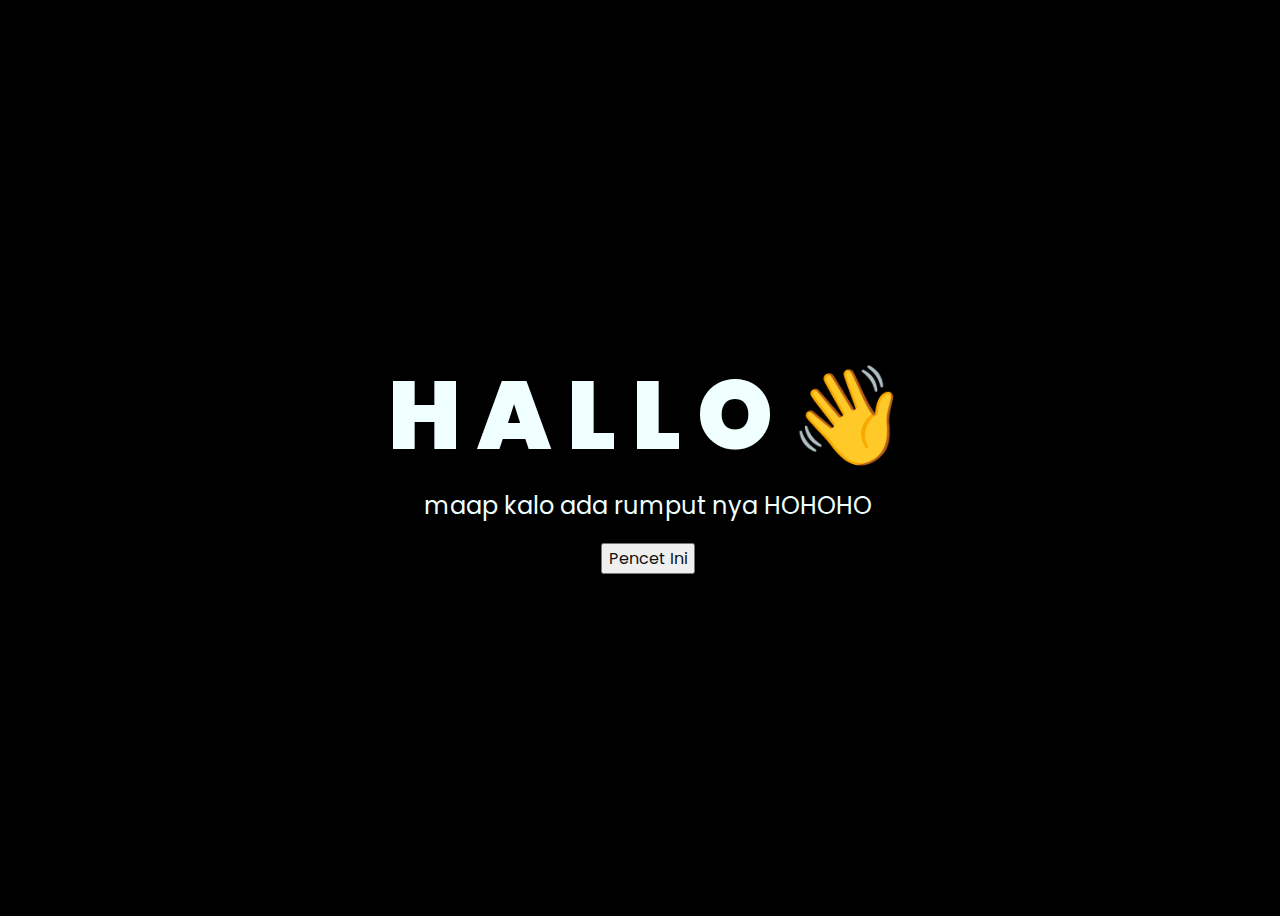
<file: index.html>
<!DOCTYPE html>
<html lang="en">
<head>
    <meta charset="UTF-8">
    <meta http-equiv="X-UA-Compatible" content="IE=edge">
    <meta name="viewport" content="width=device-width, initial-scale=1.0">
    <link rel="stylesheet" href="css/style.css">
    <link rel="icon" href="img/flowers.png" type="image/x-icon">
    <title>-nopal</title>
</head>
<body>
    <div class="greetings">
    <!-- silahkan menambah kata sesuai keinginan dengan <span>text...</span -->
        <span>H</span>
        <span>A</span>
        <span>L</span>
        <span>L</span>
        <span>O</span>
        <span>👋</span>
    </div>
    <div class="description">
        <span>maap kalo ada rumput nya HOHOHO</span>
    </div>
    <div class="button">
        <button>
            <a href="flower.html">Pencet Ini</a>
        </button>
    </div>
</body>
</html>
</file>
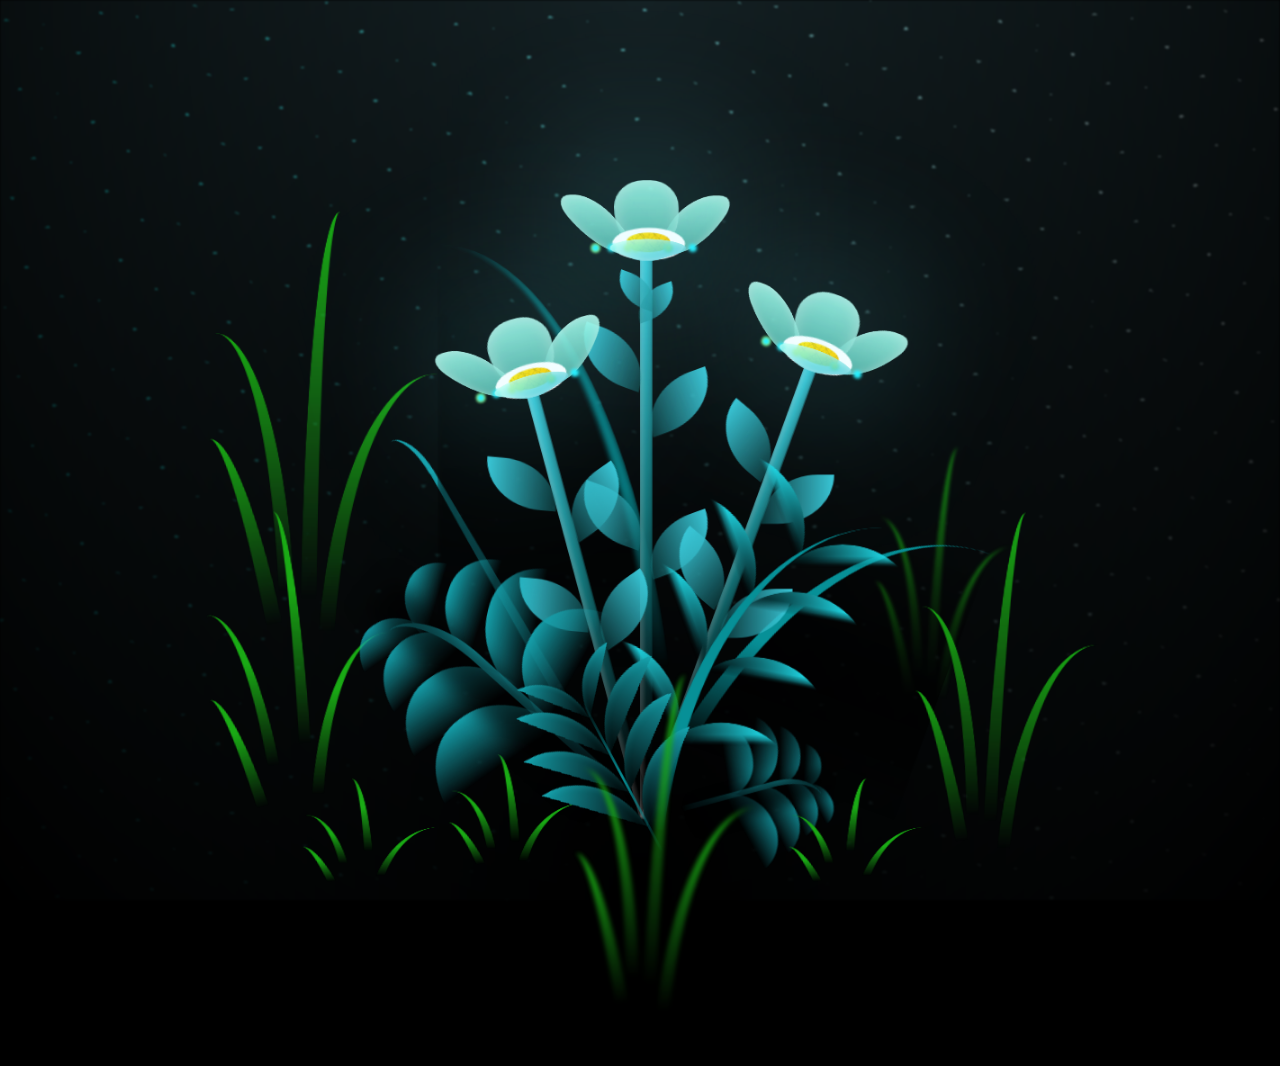
<file: flower.html>
<!DOCTYPE html>
<html lang="en">
  <head>
    <meta charset="UTF-8" />
    <meta http-equiv="X-UA-Compatible" content="IE=edge" />
    <meta name="viewport" content="width=device-width, initial-scale=1.0" />
    <link rel="stylesheet" href="css/main.css" />
    <link rel="icon" href="img/flowers.png" type="image/x-icon" />
    <title>😾</title>
  </head>
  <body>
    <audio autoplay>
      <source src="img/audio1.mp3" type="audio/mp3" />
    </audio>
  </body>
  <body class="container">
    <!-- Pembuat code: https://codepen.io/mdusmanansari/pen/BamepLe -->
    <div class="night"></div>
    <div class="flowers">
      <div class="flower flower--1">
        <div class="flower__leafs flower__leafs--1">
          <div class="flower__leaf flower__leaf--1"></div>
          <div class="flower__leaf flower__leaf--2"></div>
          <div class="flower__leaf flower__leaf--3"></div>
          <div class="flower__leaf flower__leaf--4"></div>
          <div class="flower__white-circle"></div>

          <div class="flower__light flower__light--1"></div>
          <div class="flower__light flower__light--2"></div>
          <div class="flower__light flower__light--3"></div>
          <div class="flower__light flower__light--4"></div>
          <div class="flower__light flower__light--5"></div>
          <div class="flower__light flower__light--6"></div>
          <div class="flower__light flower__light--7"></div>
          <div class="flower__light flower__light--8"></div>
        </div>
        <div class="flower__line">
          <div class="flower__line__leaf flower__line__leaf--1"></div>
          <div class="flower__line__leaf flower__line__leaf--2"></div>
          <div class="flower__line__leaf flower__line__leaf--3"></div>
          <div class="flower__line__leaf flower__line__leaf--4"></div>
          <div class="flower__line__leaf flower__line__leaf--5"></div>
          <div class="flower__line__leaf flower__line__leaf--6"></div>
        </div>
      </div>

      <div class="flower flower--2">
        <div class="flower__leafs flower__leafs--2">
          <div class="flower__leaf flower__leaf--1"></div>
          <div class="flower__leaf flower__leaf--2"></div>
          <div class="flower__leaf flower__leaf--3"></div>
          <div class="flower__leaf flower__leaf--4"></div>
          <div class="flower__white-circle"></div>

          <div class="flower__light flower__light--1"></div>
          <div class="flower__light flower__light--2"></div>
          <div class="flower__light flower__light--3"></div>
          <div class="flower__light flower__light--4"></div>
          <div class="flower__light flower__light--5"></div>
          <div class="flower__light flower__light--6"></div>
          <div class="flower__light flower__light--7"></div>
          <div class="flower__light flower__light--8"></div>
        </div>
        <div class="flower__line">
          <div class="flower__line__leaf flower__line__leaf--1"></div>
          <div class="flower__line__leaf flower__line__leaf--2"></div>
          <div class="flower__line__leaf flower__line__leaf--3"></div>
          <div class="flower__line__leaf flower__line__leaf--4"></div>
        </div>
      </div>

      <div class="flower flower--3">
        <div class="flower__leafs flower__leafs--3">
          <div class="flower__leaf flower__leaf--1"></div>
          <div class="flower__leaf flower__leaf--2"></div>
          <div class="flower__leaf flower__leaf--3"></div>
          <div class="flower__leaf flower__leaf--4"></div>
          <div class="flower__white-circle"></div>

          <div class="flower__light flower__light--1"></div>
          <div class="flower__light flower__light--2"></div>
          <div class="flower__light flower__light--3"></div>
          <div class="flower__light flower__light--4"></div>
          <div class="flower__light flower__light--5"></div>
          <div class="flower__light flower__light--6"></div>
          <div class="flower__light flower__light--7"></div>
          <div class="flower__light flower__light--8"></div>
        </div>
        <div class="flower__line">
          <div class="flower__line__leaf flower__line__leaf--1"></div>
          <div class="flower__line__leaf flower__line__leaf--2"></div>
          <div class="flower__line__leaf flower__line__leaf--3"></div>
          <div class="flower__line__leaf flower__line__leaf--4"></div>
        </div>
      </div>

      <div class="grow-ans" style="--d: 1.2s">
        <div class="flower__g-long">
          <div class="flower__g-long__top"></div>
          <div class="flower__g-long__bottom"></div>
        </div>
      </div>

      <div class="growing-grass">
        <div class="flower__grass flower__grass--1">
          <div class="flower__grass--top"></div>
          <div class="flower__grass--bottom"></div>
          <div class="flower__grass__leaf flower__grass__leaf--1"></div>
          <div class="flower__grass__leaf flower__grass__leaf--2"></div>
          <div class="flower__grass__leaf flower__grass__leaf--3"></div>
          <div class="flower__grass__leaf flower__grass__leaf--4"></div>
          <div class="flower__grass__leaf flower__grass__leaf--5"></div>
          <div class="flower__grass__leaf flower__grass__leaf--6"></div>
          <div class="flower__grass__leaf flower__grass__leaf--7"></div>
          <div class="flower__grass__leaf flower__grass__leaf--8"></div>
          <div class="flower__grass__overlay"></div>
        </div>
      </div>

      <div class="growing-grass">
        <div class="flower__grass flower__grass--2">
          <div class="flower__grass--top"></div>
          <div class="flower__grass--bottom"></div>
          <div class="flower__grass__leaf flower__grass__leaf--1"></div>
          <div class="flower__grass__leaf flower__grass__leaf--2"></div>
          <div class="flower__grass__leaf flower__grass__leaf--3"></div>
          <div class="flower__grass__leaf flower__grass__leaf--4"></div>
          <div class="flower__grass__leaf flower__grass__leaf--5"></div>
          <div class="flower__grass__leaf flower__grass__leaf--6"></div>
          <div class="flower__grass__leaf flower__grass__leaf--7"></div>
          <div class="flower__grass__leaf flower__grass__leaf--8"></div>
          <div class="flower__grass__overlay"></div>
        </div>
      </div>

      <div class="grow-ans" style="--d: 2.4s">
        <div class="flower__g-right flower__g-right--1">
          <div class="leaf"></div>
        </div>
      </div>

      <div class="grow-ans" style="--d: 2.8s">
        <div class="flower__g-right flower__g-right--2">
          <div class="leaf"></div>
        </div>
      </div>

      <div class="grow-ans" style="--d: 2.8s">
        <div class="flower__g-front">
          <div
            class="flower__g-front__leaf-wrapper flower__g-front__leaf-wrapper--1"
          >
            <div class="flower__g-front__leaf"></div>
          </div>
          <div
            class="flower__g-front__leaf-wrapper flower__g-front__leaf-wrapper--2"
          >
            <div class="flower__g-front__leaf"></div>
          </div>
          <div
            class="flower__g-front__leaf-wrapper flower__g-front__leaf-wrapper--3"
          >
            <div class="flower__g-front__leaf"></div>
          </div>
          <div
            class="flower__g-front__leaf-wrapper flower__g-front__leaf-wrapper--4"
          >
            <div class="flower__g-front__leaf"></div>
          </div>
          <div
            class="flower__g-front__leaf-wrapper flower__g-front__leaf-wrapper--5"
          >
            <div class="flower__g-front__leaf"></div>
          </div>
          <div
            class="flower__g-front__leaf-wrapper flower__g-front__leaf-wrapper--6"
          >
            <div class="flower__g-front__leaf"></div>
          </div>
          <div
            class="flower__g-front__leaf-wrapper flower__g-front__leaf-wrapper--7"
          >
            <div class="flower__g-front__leaf"></div>
          </div>
          <div
            class="flower__g-front__leaf-wrapper flower__g-front__leaf-wrapper--8"
          >
            <div class="flower__g-front__leaf"></div>
          </div>
          <div class="flower__g-front__line"></div>
        </div>
      </div>

      <div class="grow-ans" style="--d: 3.2s">
        <div class="flower__g-fr">
          <div class="leaf"></div>
          <div class="flower__g-fr__leaf flower__g-fr__leaf--1"></div>
          <div class="flower__g-fr__leaf flower__g-fr__leaf--2"></div>
          <div class="flower__g-fr__leaf flower__g-fr__leaf--3"></div>
          <div class="flower__g-fr__leaf flower__g-fr__leaf--4"></div>
          <div class="flower__g-fr__leaf flower__g-fr__leaf--5"></div>
          <div class="flower__g-fr__leaf flower__g-fr__leaf--6"></div>
          <div class="flower__g-fr__leaf flower__g-fr__leaf--7"></div>
          <div class="flower__g-fr__leaf flower__g-fr__leaf--8"></div>
        </div>
      </div>

      <div class="long-g long-g--0">
        <div class="grow-ans" style="--d: 3s">
          <div class="leaf leaf--0"></div>
        </div>
        <div class="grow-ans" style="--d: 2.2s">
          <div class="leaf leaf--1"></div>
        </div>
        <div class="grow-ans" style="--d: 3.4s">
          <div class="leaf leaf--2"></div>
        </div>
        <div class="grow-ans" style="--d: 3.6s">
          <div class="leaf leaf--3"></div>
        </div>
      </div>

      <div class="long-g long-g--1">
        <div class="grow-ans" style="--d: 3.6s">
          <div class="leaf leaf--0"></div>
        </div>
        <div class="grow-ans" style="--d: 3.8s">
          <div class="leaf leaf--1"></div>
        </div>
        <div class="grow-ans" style="--d: 4s">
          <div class="leaf leaf--2"></div>
        </div>
        <div class="grow-ans" style="--d: 4.2s">
          <div class="leaf leaf--3"></div>
        </div>
      </div>

      <div class="long-g long-g--2">
        <div class="grow-ans" style="--d: 4s">
          <div class="leaf leaf--0"></div>
        </div>
        <div class="grow-ans" style="--d: 4.2s">
          <div class="leaf leaf--1"></div>
        </div>
        <div class="grow-ans" style="--d: 4.4s">
          <div class="leaf leaf--2"></div>
        </div>
        <div class="grow-ans" style="--d: 4.6s">
          <div class="leaf leaf--3"></div>
        </div>
      </div>

      <div class="long-g long-g--3">
        <div class="grow-ans" style="--d: 4s">
          <div class="leaf leaf--0"></div>
        </div>
        <div class="grow-ans" style="--d: 4.2s">
          <div class="leaf leaf--1"></div>
        </div>
        <div class="grow-ans" style="--d: 3s">
          <div class="leaf leaf--2"></div>
        </div>
        <div class="grow-ans" style="--d: 3.6s">
          <div class="leaf leaf--3"></div>
        </div>
      </div>

      <div class="long-g long-g--4">
        <div class="grow-ans" style="--d: 4s">
          <div class="leaf leaf--0"></div>
        </div>
        <div class="grow-ans" style="--d: 4.2s">
          <div class="leaf leaf--1"></div>
        </div>
        <div class="grow-ans" style="--d: 3s">
          <div class="leaf leaf--2"></div>
        </div>
        <div class="grow-ans" style="--d: 3.6s">
          <div class="leaf leaf--3"></div>
        </div>
      </div>

      <div class="long-g long-g--5">
        <div class="grow-ans" style="--d: 4s">
          <div class="leaf leaf--0"></div>
        </div>
        <div class="grow-ans" style="--d: 4.2s">
          <div class="leaf leaf--1"></div>
        </div>
        <div class="grow-ans" style="--d: 3s">
          <div class="leaf leaf--2"></div>
        </div>
        <div class="grow-ans" style="--d: 3.6s">
          <div class="leaf leaf--3"></div>
        </div>
      </div>

      <div class="long-g long-g--6">
        <div class="grow-ans" style="--d: 4.2s">
          <div class="leaf leaf--0"></div>
        </div>
        <div class="grow-ans" style="--d: 4.4s">
          <div class="leaf leaf--1"></div>
        </div>
        <div class="grow-ans" style="--d: 4.6s">
          <div class="leaf leaf--2"></div>
        </div>
        <div class="grow-ans" style="--d: 4.8s">
          <div class="leaf leaf--3"></div>
        </div>
      </div>

      <div class="long-g long-g--7">
        <div class="grow-ans" style="--d: 3s">
          <div class="leaf leaf--0"></div>
        </div>
        <div class="grow-ans" style="--d: 3.2s">
          <div class="leaf leaf--1"></div>
        </div>
        <div class="grow-ans" style="--d: 3.5s">
          <div class="leaf leaf--2"></div>
        </div>
        <div class="grow-ans" style="--d: 3.6s">
          <div class="leaf leaf--3"></div>
        </div>
      </div>
    </div>
    <script src="main.js"></script>
  </body>
</html>
</file>
<file: css/style.css>
@import url('https://fonts.googleapis.com/css2?family=Poppins:ital,wght@0,500;1,900&display=swap');
*{
    font-family: 'Poppins',cursive;
}
body{
    color: azure;
    width: 100%;
    height: 100vh;
    display: flex;
    flex-direction: column;
    align-items: center;
    justify-content: center;
    background-color: black;
}
.greetings{
    font-size: 6rem;
    font-weight: 900;
}
.greetings > span{
    animation: glow 2.5s ease-in-out infinite;
}
@keyframes glow{
    0%, 100%{
        color: #fff;
        text-shadow: 0 0 12px #39c6d6, 0 0 50px #39c6d6, 0 0 100px #39c6d6;
    }
    10%, 90%{
        color: #111;
        text-shadow: none;
    }
}
.greetings > span:nth-child(2){
    animation-delay: .2s ;
}
.greetings > span:nth-child(3){
    animation-delay: .4s ;
}
.greetings > span:nth-child(4){
    animation-delay: .6s;
}
.greetings > span:nth-child(5){
    animation-delay: .8s;
}

.description{
    font-size: 1.5rem;
    margin-bottom: 20px;
}

.button {
    border-radius: 60%;
}


.button a{
    text-decoration: none;
    font-size: 1rem;
    color: #111;
}

@media screen and (max-width:574px){
    .greetings{
        display: block;
        font-size: 3rem;
        font-weight: 500;
        text-align: center;
    }
    .description{
        font-size: 1rem;
    }
    
    .button a{
        font-size: .5rem;
    }
}
</file>
<file: css/main.css>
*,
*::after,
*::before {
  padding: 0;
  margin: 0;
  box-sizing: border-box;
}

:root {
  --dark-color: #000;
}

body {
  display: flex;
  align-items: flex-end;
  justify-content: center;
  min-height: 100vh;
  background-color: var(--dark-color);
  overflow: hidden;
  perspective: 1000px;
}

.night {
  position: fixed;
  left: 50%;
  top: 0;
  transform: translateX(-50%);
  width: 100%;
  height: 100%;
  filter: blur(0.1vmin);
  background-image: radial-gradient(ellipse at top, transparent 0%, var(--dark-color)), radial-gradient(ellipse at bottom, var(--dark-color), rgba(145, 233, 255, 0.2)), repeating-linear-gradient(220deg, rgb(0, 0, 0) 0px, rgb(0, 0, 0) 19px, transparent 19px, transparent 22px), repeating-linear-gradient(189deg, rgb(0, 0, 0) 0px, rgb(0, 0, 0) 19px, transparent 19px, transparent 22px), repeating-linear-gradient(148deg, rgb(0, 0, 0) 0px, rgb(0, 0, 0) 19px, transparent 19px, transparent 22px), linear-gradient(90deg, rgb(0, 255, 250), rgb(240, 240, 240));
}

.flowers {
  position: relative;
  transform: scale(0.9);
}

.flower {
  position: absolute;
  bottom: 10vmin;
  transform-origin: bottom center;
  z-index: 10;
  --fl-speed: 0.8s;
}
.flower--1 {
  -webkit-animation: moving-flower-1 4s linear infinite;
          animation: moving-flower-1 4s linear infinite;
}
.flower--1 .flower__line {
  height: 70vmin;
  -webkit-animation-delay: 0.3s;
          animation-delay: 0.3s;
}
.flower--1 .flower__line__leaf--1 {
  -webkit-animation: blooming-leaf-right var(--fl-speed) 1.6s backwards;
          animation: blooming-leaf-right var(--fl-speed) 1.6s backwards;
}
.flower--1 .flower__line__leaf--2 {
  -webkit-animation: blooming-leaf-right var(--fl-speed) 1.4s backwards;
          animation: blooming-leaf-right var(--fl-speed) 1.4s backwards;
}
.flower--1 .flower__line__leaf--3 {
  -webkit-animation: blooming-leaf-left var(--fl-speed) 1.2s backwards;
          animation: blooming-leaf-left var(--fl-speed) 1.2s backwards;
}
.flower--1 .flower__line__leaf--4 {
  -webkit-animation: blooming-leaf-left var(--fl-speed) 1s backwards;
          animation: blooming-leaf-left var(--fl-speed) 1s backwards;
}
.flower--1 .flower__line__leaf--5 {
  -webkit-animation: blooming-leaf-right var(--fl-speed) 1.8s backwards;
          animation: blooming-leaf-right var(--fl-speed) 1.8s backwards;
}
.flower--1 .flower__line__leaf--6 {
  -webkit-animation: blooming-leaf-left var(--fl-speed) 2s backwards;
          animation: blooming-leaf-left var(--fl-speed) 2s backwards;
}
.flower--2 {
  left: 50%;
  transform: rotate(20deg);
  -webkit-animation: moving-flower-2 4s linear infinite;
          animation: moving-flower-2 4s linear infinite;
}
.flower--2 .flower__line {
  height: 60vmin;
  -webkit-animation-delay: 0.6s;
          animation-delay: 0.6s;
}
.flower--2 .flower__line__leaf--1 {
  -webkit-animation: blooming-leaf-right var(--fl-speed) 1.9s backwards;
          animation: blooming-leaf-right var(--fl-speed) 1.9s backwards;
}
.flower--2 .flower__line__leaf--2 {
  -webkit-animation: blooming-leaf-right var(--fl-speed) 1.7s backwards;
          animation: blooming-leaf-right var(--fl-speed) 1.7s backwards;
}
.flower--2 .flower__line__leaf--3 {
  -webkit-animation: blooming-leaf-left var(--fl-speed) 1.5s backwards;
          animation: blooming-leaf-left var(--fl-speed) 1.5s backwards;
}
.flower--2 .flower__line__leaf--4 {
  -webkit-animation: blooming-leaf-left var(--fl-speed) 1.3s backwards;
          animation: blooming-leaf-left var(--fl-speed) 1.3s backwards;
}
.flower--3 {
  left: 50%;
  transform: rotate(-15deg);
  -webkit-animation: moving-flower-3 4s linear infinite;
          animation: moving-flower-3 4s linear infinite;
}
.flower--3 .flower__line {
  -webkit-animation-delay: 0.9s;
          animation-delay: 0.9s;
}
.flower--3 .flower__line__leaf--1 {
  -webkit-animation: blooming-leaf-right var(--fl-speed) 2.5s backwards;
          animation: blooming-leaf-right var(--fl-speed) 2.5s backwards;
}
.flower--3 .flower__line__leaf--2 {
  -webkit-animation: blooming-leaf-right var(--fl-speed) 2.3s backwards;
          animation: blooming-leaf-right var(--fl-speed) 2.3s backwards;
}
.flower--3 .flower__line__leaf--3 {
  -webkit-animation: blooming-leaf-left var(--fl-speed) 2.1s backwards;
          animation: blooming-leaf-left var(--fl-speed) 2.1s backwards;
}
.flower--3 .flower__line__leaf--4 {
  -webkit-animation: blooming-leaf-left var(--fl-speed) 1.9s backwards;
          animation: blooming-leaf-left var(--fl-speed) 1.9s backwards;
}
.flower__leafs {
  position: relative;
  -webkit-animation: blooming-flower 2s backwards;
          animation: blooming-flower 2s backwards;
}
.flower__leafs--1 {
  -webkit-animation-delay: 1.1s;
          animation-delay: 1.1s;
}
.flower__leafs--2 {
  -webkit-animation-delay: 1.4s;
          animation-delay: 1.4s;
}
.flower__leafs--3 {
  -webkit-animation-delay: 1.7s;
          animation-delay: 1.7s;
}
.flower__leafs::after {
  content: "";
  position: absolute;
  left: 0;
  top: 0;
  transform: translate(-50%, -100%);
  width: 8vmin;
  height: 8vmin;
  background-color: #6bf0ff;
  filter: blur(10vmin);
}
.flower__leaf {
  position: absolute;
  bottom: 0;
  left: 50%;
  width: 8vmin;
  height: 11vmin;
  border-radius: 51% 49% 47% 53%/44% 45% 55% 69%;
  background-color: #a7ffee;
  background-image: linear-gradient(to top, #54b8aa, #a7ffee);
  transform-origin: bottom center;
  opacity: 0.9;
  box-shadow: inset 0 0 2vmin rgba(255, 255, 255, 0.5);
}
.flower__leaf--1 {
  transform: translate(-10%, 1%) rotateY(40deg) rotateX(-50deg);
}
.flower__leaf--2 {
  transform: translate(-50%, -4%) rotateX(40deg);
}
.flower__leaf--3 {
  transform: translate(-90%, 0%) rotateY(45deg) rotateX(50deg);
}
.flower__leaf--4 {
  width: 8vmin;
  height: 8vmin;
  transform-origin: bottom left;
  border-radius: 4vmin 10vmin 4vmin 4vmin;
  transform: translate(0%, 18%) rotateX(70deg) rotate(-43deg);
  background-image: linear-gradient(to top, #39c6d6, #a7ffee);
  z-index: 1;
  opacity: 0.8;
}
.flower__white-circle {
  position: absolute;
  left: -3.5vmin;
  top: -3vmin;
  width: 9vmin;
  height: 4vmin;
  border-radius: 50%;
  background-color: #fff;
}
.flower__white-circle::after {
  content: "";
  position: absolute;
  left: 50%;
  top: 45%;
  transform: translate(-50%, -50%);
  width: 60%;
  height: 60%;
  border-radius: inherit;
  background-image: repeating-linear-gradient(135deg, rgba(0, 0, 0, 0.03) 0px, rgba(0, 0, 0, 0.03) 1px, transparent 1px, transparent 12px), repeating-linear-gradient(45deg, rgba(0, 0, 0, 0.03) 0px, rgba(0, 0, 0, 0.03) 1px, transparent 1px, transparent 12px), repeating-linear-gradient(67.5deg, rgba(0, 0, 0, 0.03) 0px, rgba(0, 0, 0, 0.03) 1px, transparent 1px, transparent 12px), repeating-linear-gradient(135deg, rgba(0, 0, 0, 0.03) 0px, rgba(0, 0, 0, 0.03) 1px, transparent 1px, transparent 12px), repeating-linear-gradient(45deg, rgba(0, 0, 0, 0.03) 0px, rgba(0, 0, 0, 0.03) 1px, transparent 1px, transparent 12px), repeating-linear-gradient(112.5deg, rgba(0, 0, 0, 0.03) 0px, rgba(0, 0, 0, 0.03) 1px, transparent 1px, transparent 12px), repeating-linear-gradient(112.5deg, rgba(0, 0, 0, 0.03) 0px, rgba(0, 0, 0, 0.03) 1px, transparent 1px, transparent 12px), repeating-linear-gradient(45deg, rgba(0, 0, 0, 0.03) 0px, rgba(0, 0, 0, 0.03) 1px, transparent 1px, transparent 12px), repeating-linear-gradient(22.5deg, rgba(0, 0, 0, 0.03) 0px, rgba(0, 0, 0, 0.03) 1px, transparent 1px, transparent 12px), repeating-linear-gradient(45deg, rgba(0, 0, 0, 0.03) 0px, rgba(0, 0, 0, 0.03) 1px, transparent 1px, transparent 12px), repeating-linear-gradient(22.5deg, rgba(0, 0, 0, 0.03) 0px, rgba(0, 0, 0, 0.03) 1px, transparent 1px, transparent 12px), repeating-linear-gradient(135deg, rgba(0, 0, 0, 0.03) 0px, rgba(0, 0, 0, 0.03) 1px, transparent 1px, transparent 12px), repeating-linear-gradient(157.5deg, rgba(0, 0, 0, 0.03) 0px, rgba(0, 0, 0, 0.03) 1px, transparent 1px, transparent 12px), repeating-linear-gradient(67.5deg, rgba(0, 0, 0, 0.03) 0px, rgba(0, 0, 0, 0.03) 1px, transparent 1px, transparent 12px), repeating-linear-gradient(67.5deg, rgba(0, 0, 0, 0.03) 0px, rgba(0, 0, 0, 0.03) 1px, transparent 1px, transparent 12px), linear-gradient(90deg, rgb(255, 235, 18), rgb(255, 206, 0));
}
.flower__line {
  height: 55vmin;
  width: 1.5vmin;
  background-image: linear-gradient(to left, rgba(0, 0, 0, 0.2), transparent, rgba(255, 255, 255, 0.2)), linear-gradient(to top, transparent 10%, #14757a, #39c6d6);
  box-shadow: inset 0 0 2px rgba(0, 0, 0, 0.5);
  -webkit-animation: grow-flower-tree 4s backwards;
          animation: grow-flower-tree 4s backwards;
}
.flower__line__leaf {
  --w: 7vmin;
  --h: calc(var(--w) + 2vmin);
  position: absolute;
  top: 20%;
  left: 90%;
  width: var(--w);
  height: var(--h);
  border-top-right-radius: var(--h);
  border-bottom-left-radius: var(--h);
  background-image: linear-gradient(to top, rgba(20, 117, 122, 0.4), #39c6d6);
}
.flower__line__leaf--1 {
  transform: rotate(70deg) rotateY(30deg);
}
.flower__line__leaf--2 {
  top: 45%;
  transform: rotate(70deg) rotateY(30deg);
}
.flower__line__leaf--3, .flower__line__leaf--4, .flower__line__leaf--6 {
  border-top-right-radius: 0;
  border-bottom-left-radius: 0;
  border-top-left-radius: var(--h);
  border-bottom-right-radius: var(--h);
  left: -460%;
  top: 12%;
  transform: rotate(-70deg) rotateY(30deg);
}
.flower__line__leaf--4 {
  top: 40%;
}
.flower__line__leaf--5 {
  top: 0;
  transform-origin: left;
  transform: rotate(70deg) rotateY(30deg) scale(0.6);
}
.flower__line__leaf--6 {
  top: -2%;
  left: -450%;
  transform-origin: right;
  transform: rotate(-70deg) rotateY(30deg) scale(0.6);
}
.flower__light {
  position: absolute;
  bottom: 0vmin;
  width: 1vmin;
  height: 1vmin;
  background-color: rgb(255, 251, 0);
  border-radius: 50%;
  filter: blur(0.2vmin);
  -webkit-animation: light-ans 4s linear infinite backwards;
          animation: light-ans 4s linear infinite backwards;
}
.flower__light:nth-child(odd) {
  background-color: #23f0ff;
}
.flower__light--1 {
  left: -2vmin;
  -webkit-animation-delay: 1s;
          animation-delay: 1s;
}
.flower__light--2 {
  left: 3vmin;
  -webkit-animation-delay: 0.5s;
          animation-delay: 0.5s;
}
.flower__light--3 {
  left: -6vmin;
  -webkit-animation-delay: 0.3s;
          animation-delay: 0.3s;
}
.flower__light--4 {
  left: 6vmin;
  -webkit-animation-delay: 0.9s;
          animation-delay: 0.9s;
}
.flower__light--5 {
  left: -1vmin;
  -webkit-animation-delay: 1.5s;
          animation-delay: 1.5s;
}
.flower__light--6 {
  left: -4vmin;
  -webkit-animation-delay: 3s;
          animation-delay: 3s;
}
.flower__light--7 {
  left: 3vmin;
  -webkit-animation-delay: 2s;
          animation-delay: 2s;
}
.flower__light--8 {
  left: -6vmin;
  -webkit-animation-delay: 3.5s;
          animation-delay: 3.5s;
}
.flower__grass {
  --c: #159faa;
  --line-w: 1.5vmin;
  position: absolute;
  bottom: 12vmin;
  left: -7vmin;
  display: flex;
  flex-direction: column;
  align-items: flex-end;
  z-index: 20;
  transform-origin: bottom center;
  transform: rotate(-48deg) rotateY(40deg);
}
.flower__grass--1 {
  -webkit-animation: moving-grass 2s linear infinite;
          animation: moving-grass 2s linear infinite;
}
.flower__grass--2 {
  left: 2vmin;
  bottom: 10vmin;
  transform: scale(0.5) rotate(75deg) rotateX(10deg) rotateY(-200deg);
  opacity: 0.8;
  z-index: 0;
  -webkit-animation: moving-grass--2 1.5s linear infinite;
          animation: moving-grass--2 1.5s linear infinite;
}
.flower__grass--top {
  width: 7vmin;
  height: 10vmin;
  border-top-right-radius: 100%;
  border-right: var(--line-w) solid var(--c);
  transform-origin: bottom center;
  transform: rotate(-2deg);
}
.flower__grass--bottom {
  margin-top: -2px;
  width: var(--line-w);
  height: 25vmin;
  background-image: linear-gradient(to top, transparent, var(--c));
}
.flower__grass__leaf {
  --size: 10vmin;
  position: absolute;
  width: calc(var(--size) * 2.1);
  height: var(--size);
  border-top-left-radius: var(--size);
  border-top-right-radius: var(--size);
  background-image: linear-gradient(to top, transparent, transparent 30%, var(--c));
  z-index: 100;
}
.flower__grass__leaf--1 {
  top: -6%;
  left: 30%;
  --size: 6vmin;
  transform: rotate(-20deg);
  -webkit-animation: growing-grass-ans--1 2s 2.6s backwards;
          animation: growing-grass-ans--1 2s 2.6s backwards;
}
@-webkit-keyframes growing-grass-ans--1 {
  0% {
    transform-origin: bottom left;
    transform: rotate(-20deg) scale(0);
  }
}
@keyframes growing-grass-ans--1 {
  0% {
    transform-origin: bottom left;
    transform: rotate(-20deg) scale(0);
  }
}
.flower__grass__leaf--2 {
  top: -5%;
  left: -110%;
  --size: 6vmin;
  transform: rotate(10deg);
  -webkit-animation: growing-grass-ans--2 2s 2.4s linear backwards;
          animation: growing-grass-ans--2 2s 2.4s linear backwards;
}
@-webkit-keyframes growing-grass-ans--2 {
  0% {
    transform-origin: bottom right;
    transform: rotate(10deg) scale(0);
  }
}
@keyframes growing-grass-ans--2 {
  0% {
    transform-origin: bottom right;
    transform: rotate(10deg) scale(0);
  }
}
.flower__grass__leaf--3 {
  top: 5%;
  left: 60%;
  --size: 8vmin;
  transform: rotate(-18deg) rotateX(-20deg);
  -webkit-animation: growing-grass-ans--3 2s 2.2s linear backwards;
          animation: growing-grass-ans--3 2s 2.2s linear backwards;
}
@-webkit-keyframes growing-grass-ans--3 {
  0% {
    transform-origin: bottom left;
    transform: rotate(-18deg) rotateX(-20deg) scale(0);
  }
}
@keyframes growing-grass-ans--3 {
  0% {
    transform-origin: bottom left;
    transform: rotate(-18deg) rotateX(-20deg) scale(0);
  }
}
.flower__grass__leaf--4 {
  top: 6%;
  left: -135%;
  --size: 8vmin;
  transform: rotate(2deg);
  -webkit-animation: growing-grass-ans--4 2s 2s linear backwards;
          animation: growing-grass-ans--4 2s 2s linear backwards;
}
@-webkit-keyframes growing-grass-ans--4 {
  0% {
    transform-origin: bottom right;
    transform: rotate(2deg) scale(0);
  }
}
@keyframes growing-grass-ans--4 {
  0% {
    transform-origin: bottom right;
    transform: rotate(2deg) scale(0);
  }
}
.flower__grass__leaf--5 {
  top: 20%;
  left: 60%;
  --size: 10vmin;
  transform: rotate(-24deg) rotateX(-20deg);
  -webkit-animation: growing-grass-ans--5 2s 1.8s linear backwards;
          animation: growing-grass-ans--5 2s 1.8s linear backwards;
}
@-webkit-keyframes growing-grass-ans--5 {
  0% {
    transform-origin: bottom left;
    transform: rotate(-24deg) rotateX(-20deg) scale(0);
  }
}
@keyframes growing-grass-ans--5 {
  0% {
    transform-origin: bottom left;
    transform: rotate(-24deg) rotateX(-20deg) scale(0);
  }
}
.flower__grass__leaf--6 {
  top: 22%;
  left: -180%;
  --size: 10vmin;
  transform: rotate(10deg);
  -webkit-animation: growing-grass-ans--6 2s 1.6s linear backwards;
          animation: growing-grass-ans--6 2s 1.6s linear backwards;
}
@-webkit-keyframes growing-grass-ans--6 {
  0% {
    transform-origin: bottom right;
    transform: rotate(10deg) scale(0);
  }
}
@keyframes growing-grass-ans--6 {
  0% {
    transform-origin: bottom right;
    transform: rotate(10deg) scale(0);
  }
}
.flower__grass__leaf--7 {
  top: 39%;
  left: 70%;
  --size: 10vmin;
  transform: rotate(-10deg);
  -webkit-animation: growing-grass-ans--7 2s 1.4s linear backwards;
          animation: growing-grass-ans--7 2s 1.4s linear backwards;
}
@-webkit-keyframes growing-grass-ans--7 {
  0% {
    transform-origin: bottom left;
    transform: rotate(-10deg) scale(0);
  }
}
@keyframes growing-grass-ans--7 {
  0% {
    transform-origin: bottom left;
    transform: rotate(-10deg) scale(0);
  }
}
.flower__grass__leaf--8 {
  top: 40%;
  left: -215%;
  --size: 11vmin;
  transform: rotate(10deg);
  -webkit-animation: growing-grass-ans--8 2s 1.2s linear backwards;
          animation: growing-grass-ans--8 2s 1.2s linear backwards;
}
@-webkit-keyframes growing-grass-ans--8 {
  0% {
    transform-origin: bottom right;
    transform: rotate(10deg) scale(0);
  }
}
@keyframes growing-grass-ans--8 {
  0% {
    transform-origin: bottom right;
    transform: rotate(10deg) scale(0);
  }
}
.flower__grass__overlay {
  position: absolute;
  top: -10%;
  right: 0%;
  width: 100%;
  height: 100%;
  background-color: rgba(0, 0, 0, 0.6);
  filter: blur(1.5vmin);
  z-index: 100;
}
.flower__g-long {
  --w: 2vmin;
  --h: 6vmin;
  --c: #159faa;
  position: absolute;
  bottom: 10vmin;
  left: -3vmin;
  transform-origin: bottom center;
  transform: rotate(-30deg) rotateY(-20deg);
  display: flex;
  flex-direction: column;
  align-items: flex-end;
  -webkit-animation: flower-g-long-ans 3s linear infinite;
          animation: flower-g-long-ans 3s linear infinite;
}
@-webkit-keyframes flower-g-long-ans {
  0%, 100% {
    transform: rotate(-30deg) rotateY(-20deg);
  }
  50% {
    transform: rotate(-32deg) rotateY(-20deg);
  }
}
@keyframes flower-g-long-ans {
  0%, 100% {
    transform: rotate(-30deg) rotateY(-20deg);
  }
  50% {
    transform: rotate(-32deg) rotateY(-20deg);
  }
}
.flower__g-long__top {
  top: calc(var(--h) * -1);
  width: calc(var(--w) + 1vmin);
  height: var(--h);
  border-top-right-radius: 100%;
  border-right: 0.7vmin solid var(--c);
  transform: translate(-0.7vmin, 1vmin);
}
.flower__g-long__bottom {
  width: var(--w);
  height: 50vmin;
  transform-origin: bottom center;
  background-image: linear-gradient(to top, transparent 30%, var(--c));
  box-shadow: inset 0 0 2px rgba(0, 0, 0, 0.5);
  -webkit-clip-path: polygon(35% 0, 65% 1%, 100% 100%, 0% 100%);
          clip-path: polygon(35% 0, 65% 1%, 100% 100%, 0% 100%);
}
.flower__g-right {
  position: absolute;
  bottom: 6vmin;
  left: -2vmin;
  transform-origin: bottom left;
  transform: rotate(20deg);
}
.flower__g-right .leaf {
  width: 30vmin;
  height: 50vmin;
  border-top-left-radius: 100%;
  border-left: 2vmin solid #079097;
  background-image: linear-gradient(to bottom, transparent, var(--dark-color) 60%);
  -webkit-mask-image: linear-gradient(to top, transparent 30%, #079097 60%);
}
.flower__g-right--1 {
  -webkit-animation: flower-g-right-ans 2.5s linear infinite;
          animation: flower-g-right-ans 2.5s linear infinite;
}
.flower__g-right--2 {
  left: 5vmin;
  transform: rotateY(-180deg);
  -webkit-animation: flower-g-right-ans--2 3s linear infinite;
          animation: flower-g-right-ans--2 3s linear infinite;
}
.flower__g-right--2 .leaf {
  height: 75vmin;
  filter: blur(0.3vmin);
  opacity: 0.8;
}
@-webkit-keyframes flower-g-right-ans {
  0%, 100% {
    transform: rotate(20deg);
  }
  50% {
    transform: rotate(24deg) rotateX(-20deg);
  }
}
@keyframes flower-g-right-ans {
  0%, 100% {
    transform: rotate(20deg);
  }
  50% {
    transform: rotate(24deg) rotateX(-20deg);
  }
}
@-webkit-keyframes flower-g-right-ans--2 {
  0%, 100% {
    transform: rotateY(-180deg) rotate(0deg) rotateX(-20deg);
  }
  50% {
    transform: rotateY(-180deg) rotate(6deg) rotateX(-20deg);
  }
}
@keyframes flower-g-right-ans--2 {
  0%, 100% {
    transform: rotateY(-180deg) rotate(0deg) rotateX(-20deg);
  }
  50% {
    transform: rotateY(-180deg) rotate(6deg) rotateX(-20deg);
  }
}
.flower__g-front {
  position: absolute;
  bottom: 6vmin;
  left: 2.5vmin;
  z-index: 100;
  transform-origin: bottom center;
  transform: rotate(-28deg) rotateY(30deg) scale(1.04);
  -webkit-animation: flower__g-front-ans 2s linear infinite;
          animation: flower__g-front-ans 2s linear infinite;
}
@-webkit-keyframes flower__g-front-ans {
  0%, 100% {
    transform: rotate(-28deg) rotateY(30deg) scale(1.04);
  }
  50% {
    transform: rotate(-35deg) rotateY(40deg) scale(1.04);
  }
}
@keyframes flower__g-front-ans {
  0%, 100% {
    transform: rotate(-28deg) rotateY(30deg) scale(1.04);
  }
  50% {
    transform: rotate(-35deg) rotateY(40deg) scale(1.04);
  }
}
.flower__g-front__line {
  width: 0.3vmin;
  height: 20vmin;
  background-image: linear-gradient(to top, transparent, #079097, transparent 100%);
  position: relative;
}
.flower__g-front__leaf-wrapper {
  position: absolute;
  top: 0;
  left: 0;
  transform-origin: bottom left;
  transform: rotate(10deg);
}
.flower__g-front__leaf-wrapper:nth-child(even) {
  left: 0vmin;
  transform: rotateY(-180deg) rotate(5deg);
  -webkit-animation: flower__g-front__leaf-left-ans 1s ease-in backwards;
          animation: flower__g-front__leaf-left-ans 1s ease-in backwards;
}
.flower__g-front__leaf-wrapper:nth-child(odd) {
  -webkit-animation: flower__g-front__leaf-ans 1s ease-in backwards;
          animation: flower__g-front__leaf-ans 1s ease-in backwards;
}
.flower__g-front__leaf-wrapper--1 {
  top: -8vmin;
  transform: scale(0.7);
  -webkit-animation: flower__g-front__leaf-ans 1s 5.5s ease-in backwards !important;
          animation: flower__g-front__leaf-ans 1s 5.5s ease-in backwards !important;
}
.flower__g-front__leaf-wrapper--2 {
  top: -8vmin;
  transform: rotateY(-180deg) scale(0.7) !important;
  -webkit-animation: flower__g-front__leaf-left-ans-2 1s 4.6s ease-in backwards !important;
          animation: flower__g-front__leaf-left-ans-2 1s 4.6s ease-in backwards !important;
}
.flower__g-front__leaf-wrapper--3 {
  top: -3vmin;
  -webkit-animation: flower__g-front__leaf-ans 1s 4.6s ease-in backwards;
          animation: flower__g-front__leaf-ans 1s 4.6s ease-in backwards;
}
.flower__g-front__leaf-wrapper--4 {
  top: -3vmin;
  transform: rotateY(-180deg) scale(0.9) !important;
  -webkit-animation: flower__g-front__leaf-left-ans-2 1s 4.6s ease-in backwards !important;
          animation: flower__g-front__leaf-left-ans-2 1s 4.6s ease-in backwards !important;
}
@-webkit-keyframes flower__g-front__leaf-left-ans-2 {
  0% {
    transform: rotateY(-180deg) scale(0);
  }
}
@keyframes flower__g-front__leaf-left-ans-2 {
  0% {
    transform: rotateY(-180deg) scale(0);
  }
}
.flower__g-front__leaf-wrapper--5, .flower__g-front__leaf-wrapper--6 {
  top: 2vmin;
}
.flower__g-front__leaf-wrapper--7, .flower__g-front__leaf-wrapper--8 {
  top: 6.5vmin;
}
.flower__g-front__leaf-wrapper--2 {
  -webkit-animation-delay: 5.2s !important;
          animation-delay: 5.2s !important;
}
.flower__g-front__leaf-wrapper--3 {
  -webkit-animation-delay: 4.9s !important;
          animation-delay: 4.9s !important;
}
.flower__g-front__leaf-wrapper--5 {
  -webkit-animation-delay: 4.3s !important;
          animation-delay: 4.3s !important;
}
.flower__g-front__leaf-wrapper--6 {
  -webkit-animation-delay: 4.1s !important;
          animation-delay: 4.1s !important;
}
.flower__g-front__leaf-wrapper--7 {
  -webkit-animation-delay: 3.8s !important;
          animation-delay: 3.8s !important;
}
.flower__g-front__leaf-wrapper--8 {
  -webkit-animation-delay: 3.5s !important;
          animation-delay: 3.5s !important;
}
@-webkit-keyframes flower__g-front__leaf-ans {
  0% {
    transform: rotate(10deg) scale(0);
  }
}
@keyframes flower__g-front__leaf-ans {
  0% {
    transform: rotate(10deg) scale(0);
  }
}
@-webkit-keyframes flower__g-front__leaf-left-ans {
  0% {
    transform: rotateY(-180deg) rotate(5deg) scale(0);
  }
}
@keyframes flower__g-front__leaf-left-ans {
  0% {
    transform: rotateY(-180deg) rotate(5deg) scale(0);
  }
}
.flower__g-front__leaf {
  width: 10vmin;
  height: 10vmin;
  border-radius: 100% 0% 0% 100%/100% 100% 0% 0%;
  box-shadow: inset 0 2px 1vmin hsla(184deg, 97%, 58%, 0.2);
  background-image: linear-gradient(to bottom left, transparent, var(--dark-color)), linear-gradient(to bottom right, #159faa 50%, transparent 50%, transparent);
  -webkit-mask-image: linear-gradient(to bottom right, #159faa 50%, transparent 50%, transparent);
  mask-image: linear-gradient(to bottom right, #159faa 50%, transparent 50%, transparent);
}
.flower__g-fr {
  position: absolute;
  bottom: -4vmin;
  left: vmin;
  transform-origin: bottom left;
  z-index: 10;
  -webkit-animation: flower__g-fr-ans 2s linear infinite;
          animation: flower__g-fr-ans 2s linear infinite;
}
@-webkit-keyframes flower__g-fr-ans {
  0%, 100% {
    transform: rotate(2deg);
  }
  50% {
    transform: rotate(4deg);
  }
}
@keyframes flower__g-fr-ans {
  0%, 100% {
    transform: rotate(2deg);
  }
  50% {
    transform: rotate(4deg);
  }
}
.flower__g-fr .leaf {
  width: 30vmin;
  height: 50vmin;
  border-top-left-radius: 100%;
  border-left: 2vmin solid #079097;
  -webkit-mask-image: linear-gradient(to top, transparent 25%, #079097 50%);
  position: relative;
  z-index: 1;
}
.flower__g-fr__leaf {
  position: absolute;
  top: 0;
  left: 0;
  width: 10vmin;
  height: 10vmin;
  border-radius: 100% 0% 0% 100%/100% 100% 0% 0%;
  box-shadow: inset 0 2px 1vmin hsla(184deg, 97%, 58%, 0.2);
  background-image: linear-gradient(to bottom left, transparent, var(--dark-color) 98%), linear-gradient(to bottom right, #23f0ff 45%, transparent 50%, transparent);
  -webkit-mask-image: linear-gradient(135deg, #159faa 40%, transparent 50%, transparent);
}
.flower__g-fr__leaf--1 {
  left: 20vmin;
  transform: rotate(45deg);
  -webkit-animation: flower__g-fr-leaft-ans-1 0.5s 5.2s linear backwards;
          animation: flower__g-fr-leaft-ans-1 0.5s 5.2s linear backwards;
}
@-webkit-keyframes flower__g-fr-leaft-ans-1 {
  0% {
    transform-origin: left;
    transform: rotate(45deg) scale(0);
  }
}
@keyframes flower__g-fr-leaft-ans-1 {
  0% {
    transform-origin: left;
    transform: rotate(45deg) scale(0);
  }
}
.flower__g-fr__leaf--2 {
  left: 12vmin;
  top: -7vmin;
  transform: rotate(25deg) rotateY(-180deg);
  -webkit-animation: flower__g-fr-leaft-ans-6 0.5s 5s linear backwards;
          animation: flower__g-fr-leaft-ans-6 0.5s 5s linear backwards;
}
.flower__g-fr__leaf--3 {
  left: 15vmin;
  top: 6vmin;
  transform: rotate(55deg);
  -webkit-animation: flower__g-fr-leaft-ans-5 0.5s 4.8s linear backwards;
          animation: flower__g-fr-leaft-ans-5 0.5s 4.8s linear backwards;
}
.flower__g-fr__leaf--4 {
  left: 6vmin;
  top: -2vmin;
  transform: rotate(25deg) rotateY(-180deg);
  -webkit-animation: flower__g-fr-leaft-ans-6 0.5s 4.6s linear backwards;
          animation: flower__g-fr-leaft-ans-6 0.5s 4.6s linear backwards;
}
.flower__g-fr__leaf--5 {
  left: 10vmin;
  top: 14vmin;
  transform: rotate(55deg);
  -webkit-animation: flower__g-fr-leaft-ans-5 0.5s 4.4s linear backwards;
          animation: flower__g-fr-leaft-ans-5 0.5s 4.4s linear backwards;
}
@-webkit-keyframes flower__g-fr-leaft-ans-5 {
  0% {
    transform-origin: left;
    transform: rotate(55deg) scale(0);
  }
}
@keyframes flower__g-fr-leaft-ans-5 {
  0% {
    transform-origin: left;
    transform: rotate(55deg) scale(0);
  }
}
.flower__g-fr__leaf--6 {
  left: 0vmin;
  top: 6vmin;
  transform: rotate(25deg) rotateY(-180deg);
  -webkit-animation: flower__g-fr-leaft-ans-6 0.5s 4.2s linear backwards;
          animation: flower__g-fr-leaft-ans-6 0.5s 4.2s linear backwards;
}
@-webkit-keyframes flower__g-fr-leaft-ans-6 {
  0% {
    transform-origin: right;
    transform: rotate(25deg) rotateY(-180deg) scale(0);
  }
}
@keyframes flower__g-fr-leaft-ans-6 {
  0% {
    transform-origin: right;
    transform: rotate(25deg) rotateY(-180deg) scale(0);
  }
}
.flower__g-fr__leaf--7 {
  left: 5vmin;
  top: 22vmin;
  transform: rotate(45deg);
  -webkit-animation: flower__g-fr-leaft-ans-7 0.5s 4s linear backwards;
          animation: flower__g-fr-leaft-ans-7 0.5s 4s linear backwards;
}
@-webkit-keyframes flower__g-fr-leaft-ans-7 {
  0% {
    transform-origin: left;
    transform: rotate(45deg) scale(0);
  }
}
@keyframes flower__g-fr-leaft-ans-7 {
  0% {
    transform-origin: left;
    transform: rotate(45deg) scale(0);
  }
}
.flower__g-fr__leaf--8 {
  left: -4vmin;
  top: 15vmin;
  transform: rotate(15deg) rotateY(-180deg);
  -webkit-animation: flower__g-fr-leaft-ans-8 0.5s 3.8s linear backwards;
          animation: flower__g-fr-leaft-ans-8 0.5s 3.8s linear backwards;
}
@-webkit-keyframes flower__g-fr-leaft-ans-8 {
  0% {
    transform-origin: right;
    transform: rotate(15deg) rotateY(-180deg) scale(0);
  }
}
@keyframes flower__g-fr-leaft-ans-8 {
  0% {
    transform-origin: right;
    transform: rotate(15deg) rotateY(-180deg) scale(0);
  }
}

.long-g {
  position: absolute;
  bottom: 25vmin;
  left: -42vmin;
  transform-origin: bottom left;
}
.long-g--1 {
  bottom: 0vmin;
  transform: scale(0.8) rotate(-5deg);
}
.long-g--1 .leaf {
  -webkit-mask-image: linear-gradient(to top, transparent 40%, #079097 80%) !important;
}
.long-g--1 .leaf--1 {
  --w: 5vmin;
  --h: 60vmin;
  left: -2vmin;
  transform: rotate(3deg) rotateY(-180deg);
}
.long-g--2, .long-g--3 {
  bottom: -3vmin;
  left: -35vmin;
  transform-origin: center;
  transform: scale(0.6) rotateX(60deg);
}
.long-g--2 .leaf, .long-g--3 .leaf {
  -webkit-mask-image: linear-gradient(to top, transparent 50%, #079097 80%) !important;
}
.long-g--2 .leaf--1, .long-g--3 .leaf--1 {
  left: -1vmin;
  transform: rotateY(-180deg);
}
.long-g--3 {
  left: -17vmin;
  bottom: 0vmin;
}
.long-g--3 .leaf {
  -webkit-mask-image: linear-gradient(to top, transparent 40%, #079097 80%) !important;
}
.long-g--4 {
  left: 25vmin;
  bottom: -3vmin;
  transform-origin: center;
  transform: scale(0.6) rotateX(60deg);
}
.long-g--4 .leaf {
  -webkit-mask-image: linear-gradient(to top, transparent 50%, #079097 80%) !important;
}
.long-g--5 {
  left: 42vmin;
  bottom: 0vmin;
  transform: scale(0.8) rotate(2deg);
}
.long-g--6 {
  left: 0vmin;
  bottom: -20vmin;
  z-index: 100;
  filter: blur(0.3vmin);
  transform: scale(0.8) rotate(2deg);
}
.long-g--7 {
  left: 35vmin;
  bottom: 20vmin;
  z-index: -1;
  filter: blur(0.3vmin);
  transform: scale(0.6) rotate(2deg);
  opacity: 0.7;
}
.long-g .leaf {
  --w: 15vmin;
  --h: 40vmin;
  --c: #1aaa15;
  position: absolute;
  bottom: 0;
  width: var(--w);
  height: var(--h);
  border-top-left-radius: 100%;
  border-left: 2vmin solid var(--c);
  -webkit-mask-image: linear-gradient(to top, transparent 20%, var(--dark-color));
  transform-origin: bottom center;
}
.long-g .leaf--0 {
  left: 2vmin;
  -webkit-animation: leaf-ans-1 4s linear infinite;
          animation: leaf-ans-1 4s linear infinite;
}
.long-g .leaf--1 {
  --w: 5vmin;
  --h: 60vmin;
  -webkit-animation: leaf-ans-1 4s linear infinite;
          animation: leaf-ans-1 4s linear infinite;
}
.long-g .leaf--2 {
  --w: 10vmin;
  --h: 40vmin;
  left: -0.5vmin;
  bottom: 5vmin;
  transform-origin: bottom left;
  transform: rotateY(-180deg);
  -webkit-animation: leaf-ans-2 3s linear infinite;
          animation: leaf-ans-2 3s linear infinite;
}
.long-g .leaf--3 {
  --w: 5vmin;
  --h: 30vmin;
  left: -1vmin;
  bottom: 3.2vmin;
  transform-origin: bottom left;
  transform: rotate(-10deg) rotateY(-180deg);
  -webkit-animation: leaf-ans-3 3s linear infinite;
          animation: leaf-ans-3 3s linear infinite;
}

@-webkit-keyframes leaf-ans-1 {
  0%, 100% {
    transform: rotate(-5deg) scale(1);
  }
  50% {
    transform: rotate(5deg) scale(1.1);
  }
}

@keyframes leaf-ans-1 {
  0%, 100% {
    transform: rotate(-5deg) scale(1);
  }
  50% {
    transform: rotate(5deg) scale(1.1);
  }
}
@-webkit-keyframes leaf-ans-2 {
  0%, 100% {
    transform: rotateY(-180deg) rotate(5deg);
  }
  50% {
    transform: rotateY(-180deg) rotate(0deg) scale(1.1);
  }
}
@keyframes leaf-ans-2 {
  0%, 100% {
    transform: rotateY(-180deg) rotate(5deg);
  }
  50% {
    transform: rotateY(-180deg) rotate(0deg) scale(1.1);
  }
}
@-webkit-keyframes leaf-ans-3 {
  0%, 100% {
    transform: rotate(-10deg) rotateY(-180deg);
  }
  50% {
    transform: rotate(-20deg) rotateY(-180deg);
  }
}
@keyframes leaf-ans-3 {
  0%, 100% {
    transform: rotate(-10deg) rotateY(-180deg);
  }
  50% {
    transform: rotate(-20deg) rotateY(-180deg);
  }
}
.grow-ans {
  -webkit-animation: grow-ans 2s var(--d) backwards;
          animation: grow-ans 2s var(--d) backwards;
}

@-webkit-keyframes grow-ans {
  0% {
    transform: scale(0);
    opacity: 0;
  }
}

@keyframes grow-ans {
  0% {
    transform: scale(0);
    opacity: 0;
  }
}
@-webkit-keyframes light-ans {
  0% {
    opacity: 0;
    transform: translateY(0vmin);
  }
  25% {
    opacity: 1;
    transform: translateY(-5vmin) translateX(-2vmin);
  }
  50% {
    opacity: 1;
    transform: translateY(-15vmin) translateX(2vmin);
    filter: blur(0.2vmin);
  }
  75% {
    transform: translateY(-20vmin) translateX(-2vmin);
    filter: blur(0.2vmin);
  }
  100% {
    transform: translateY(-30vmin);
    opacity: 0;
    filter: blur(1vmin);
  }
}
@keyframes light-ans {
  0% {
    opacity: 0;
    transform: translateY(0vmin);
  }
  25% {
    opacity: 1;
    transform: translateY(-5vmin) translateX(-2vmin);
  }
  50% {
    opacity: 1;
    transform: translateY(-15vmin) translateX(2vmin);
    filter: blur(0.2vmin);
  }
  75% {
    transform: translateY(-20vmin) translateX(-2vmin);
    filter: blur(0.2vmin);
  }
  100% {
    transform: translateY(-30vmin);
    opacity: 0;
    filter: blur(1vmin);
  }
}
@-webkit-keyframes moving-flower-1 {
  0%, 100% {
    transform: rotate(2deg);
  }
  50% {
    transform: rotate(-2deg);
  }
}
@keyframes moving-flower-1 {
  0%, 100% {
    transform: rotate(2deg);
  }
  50% {
    transform: rotate(-2deg);
  }
}
@-webkit-keyframes moving-flower-2 {
  0%, 100% {
    transform: rotate(18deg);
  }
  50% {
    transform: rotate(14deg);
  }
}
@keyframes moving-flower-2 {
  0%, 100% {
    transform: rotate(18deg);
  }
  50% {
    transform: rotate(14deg);
  }
}
@-webkit-keyframes moving-flower-3 {
  0%, 100% {
    transform: rotate(-18deg);
  }
  50% {
    transform: rotate(-20deg) rotateY(-10deg);
  }
}
@keyframes moving-flower-3 {
  0%, 100% {
    transform: rotate(-18deg);
  }
  50% {
    transform: rotate(-20deg) rotateY(-10deg);
  }
}
@-webkit-keyframes blooming-leaf-right {
  0% {
    transform-origin: left;
    transform: rotate(70deg) rotateY(30deg) scale(0);
  }
}
@keyframes blooming-leaf-right {
  0% {
    transform-origin: left;
    transform: rotate(70deg) rotateY(30deg) scale(0);
  }
}
@-webkit-keyframes blooming-leaf-left {
  0% {
    transform-origin: right;
    transform: rotate(-70deg) rotateY(30deg) scale(0);
  }
}
@keyframes blooming-leaf-left {
  0% {
    transform-origin: right;
    transform: rotate(-70deg) rotateY(30deg) scale(0);
  }
}
@-webkit-keyframes grow-flower-tree {
  0% {
    height: 0;
    border-radius: 1vmin;
  }
}
@keyframes grow-flower-tree {
  0% {
    height: 0;
    border-radius: 1vmin;
  }
}
@-webkit-keyframes blooming-flower {
  0% {
    transform: scale(0);
  }
}
@keyframes blooming-flower {
  0% {
    transform: scale(0);
  }
}
@-webkit-keyframes moving-grass {
  0%, 100% {
    transform: rotate(-48deg) rotateY(40deg);
  }
  50% {
    transform: rotate(-50deg) rotateY(40deg);
  }
}
@keyframes moving-grass {
  0%, 100% {
    transform: rotate(-48deg) rotateY(40deg);
  }
  50% {
    transform: rotate(-50deg) rotateY(40deg);
  }
}
@-webkit-keyframes moving-grass--2 {
  0%, 100% {
    transform: scale(0.5) rotate(75deg) rotateX(10deg) rotateY(-200deg);
  }
  50% {
    transform: scale(0.5) rotate(79deg) rotateX(10deg) rotateY(-200deg);
  }
}
@keyframes moving-grass--2 {
  0%, 100% {
    transform: scale(0.5) rotate(75deg) rotateX(10deg) rotateY(-200deg);
  }
  50% {
    transform: scale(0.5) rotate(79deg) rotateX(10deg) rotateY(-200deg);
  }
}
.growing-grass {
  -webkit-animation: growing-grass-ans 1s 2s backwards;
          animation: growing-grass-ans 1s 2s backwards;
}

@-webkit-keyframes growing-grass-ans {
  0% {
    transform: scale(0);
  }
}

@keyframes growing-grass-ans {
  0% {
    transform: scale(0);
  }
}
.container * {
  -webkit-animation-play-state: paused !important;
          animation-play-state: paused !important;
}/*# sourceMappingURL=main.css.map */
</file>
